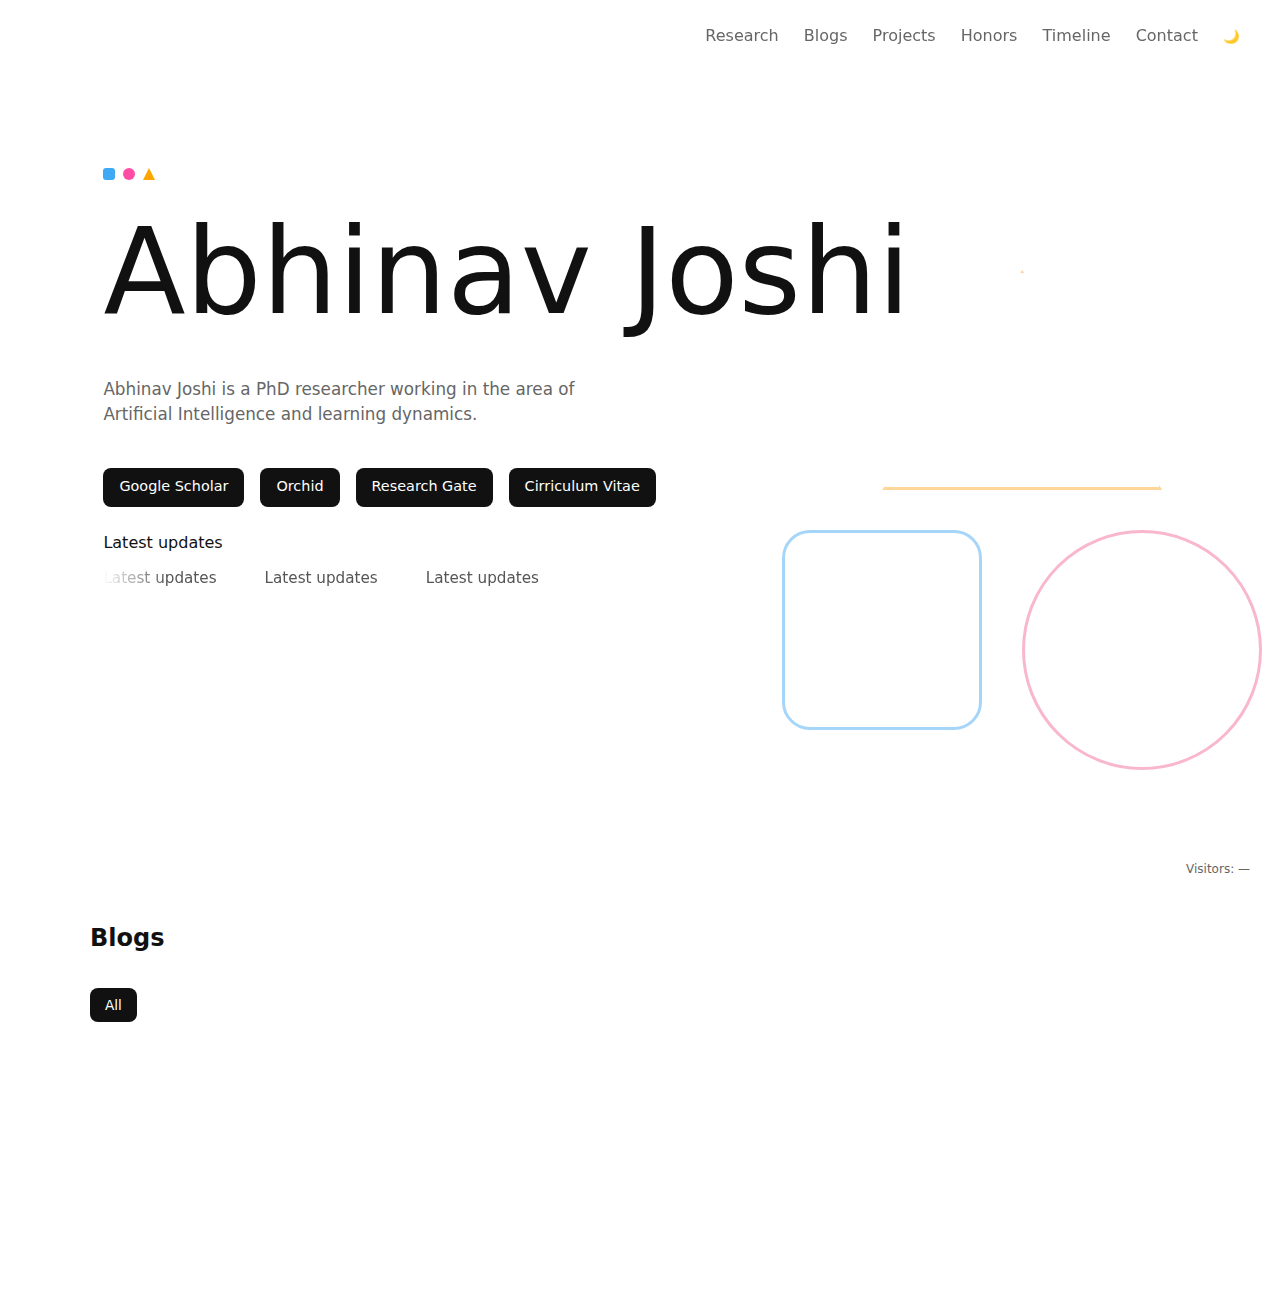
<file: index.html>
<!DOCTYPE html>
<html lang="en">
<head>
  <meta charset="UTF-8" />
  <meta name="viewport" content="width=device-width, initial-scale=1.0"/>
  <meta name="description"
  content="Abhinav Joshi is a PhD researcher exploring Artificial Intelligence, Machine learning, and learning dynamics. Research, publications, and Education." />

  <title>Abhinav Joshi</title>
  <link rel="stylesheet" href="style.css" />

  <script type="application/ld+json">
  {
    "@context": "https://schema.org",
    "@type": "Person",
    "name": "Abhinav Joshi",
    "url": "https://abhinavjosh1.github.io",
    "jobTitle": "PhD Researcher",
    "affiliation": {
      "@type": "Organization",
      "name": "SVNIT Surat"
    },
    "sameAs": [
      "https://scholar.google.com/…",
      "https://github.com/abhinavjosh1"
    ]
  }
  </script>

</head>
<body>

  <header class="nav">
    <nav>
    <a href="#" data-section="research">Research</a>
    <a href="#" data-section="blogs">Blogs</a>
    <a href="#" data-section="projects">Projects</a>
    <a href="#honors" data-section="honors">Honors</a>
    <a href="#" data-section="Education">Timeline</a>
    <a href="contact.html" data-section="contact">Contact</a>
    <button id="themeToggle" aria-label="Toggle theme">🌙</button>
    </nav>

  </header>

  <main>
    <noscript>
      <p>
        Abhinav Joshi is a PhD researcher working in the areas of artificial intelligence, machine learning, and learning dynamics. 
        His research interests include understanding learning behavior in intelligent systems and developing robust, data-efficient models.
      </p>
    </noscript>

    <!-- HERO -->
    <section class="hero">

      <div class="hero-left">
        <div class="mark">
          <span class="dot square"></span>
          <span class="dot circle"></span>
          <span class="dot triangle"></span>
        </div>

        <h1>Abhinav Joshi</h1>

        <p class="subtitle">
          Abhinav Joshi is a PhD researcher working in the area of Artificial Intelligence and learning dynamics. 
        </p>

        <div class="hero-links">
          <div class="hero-actions">
          <a class="primary" href="#">Google Scholar</a>
          <a class="primary" href="#">Orchid</a>
          <a class="primary" href="#">Research Gate</a>
          <a class="primary" href="#">Cirriculum Vitae</a>
        </div>
        
        <div class="news-label">Latest updates</div>
        <div class="news-ticker">
          <div class="ticker-row">
            <a class="ticker-item" href="https://example.com/" target="_blank">
              Latest updates
            </a>
            <a class="ticker-item" href="https://example.com" target="_blank">
              Latest updates
            </a>
            <a class="ticker-item" href="https://example.com" target="_blank">
              Latest updates
            </a>
          </div>

          <div class="ticker-row reverse">
          </div>
        </div>


      </div>

      <div class="hero-right">
        <div class="shape triangle"></div>
        <div class="shape square"></div>
        <div class="shape circle"></div>
      </div>

    </section>
    

    <!-- Blogs -->
    <section id="blogs" class="section content-section">
      <h2 class="section-title">Blogs</h2>

      <div id="blog-filters" class="blog-filters"></div>
      <div id="blogs-container"></div>
    </section>



    <!-- RESEARCH -->
    <section id="research" class="section content-section">
      <h2 class="section-title">Research</h2>

      <p class="research-summary">
        Research interest : Machine Learning
      </p>

      <div class="research-meta-row">
        <span>H-Index</span>
        <span>Citations</span>
        <span>Papers</span>
      </div>

      <!-- Injected via JS -->
      <div id="research-container"></div>
    </section>


    
    <!-- PROJECTS -->
     <!-- TO BE ADDED LATER -->
    <section id="projects" class="section content-section">
      <h2 class="section-title">Projects</h2>

      <div id="projects-container"></div>
    </section> 
   

    <!-- HONORS -->
    <section id="honors" class="section content-section">
      <h2 class="section-title">Honors &amp; Awards</h2>

      <div id="honors-container"></div>
    </section>


    <!-- TIMELINE -->
    <section id="Education" class="section content-section">
      <h2 class="section-title">Academic & Professional</h2>
      <div id="education-container" class="projects-container"></div>
    </section>



    <!-- CONTACT -->
    <section id="contact" class="section content-section">
      <h2 class="section-title">Contact</h2>

      <div class="contact-layout single">
        <!-- Contact info injected via JS -->
        <div id="contact-container"></div>

        <!-- Location block -->
        <div class="contact-location">
          <div class="location-title">Location</div>
          <div class="location-text">
            Sardar Vallabhbhai National Institute of Technology<br>
            Surat, Gujarat, India
          </div>
          <a
            href="https://www.google.com/maps?q=SVNIT+Surat"
            target="_blank"
            class="location-link">
            View on Google Maps →
          </a>
        </div>
      </div>
    </section>




  </main>

  <div id="visitor-counter">
  Visitors: <span id="visit-count">—</span>
  </div>

  <script src="js/marked.min.js"></script>
  <script src="js/script.js"></script>
  <script src="js/research.js"></script>
  <script src="js/blogs.js"></script>
  <script src="js/projects.js"></script>
  <script src="js/honors.js"></script>
  <script src="js/timeline.js"></script>
  <script src="js/contact.js"></script>

  <script>
    const theme = localStorage.getItem("theme");
    if (theme === "dark") {
      document.body.classList.add("dark");
    }
  </script>

</body>
</html>
</file>
<file: style.css>
:root {
  --bg: #ffffff;
  --text: #111111;
  --muted: #666;
  --card: #f6f6f6;
}

body.dark {
  --bg: #0e0e0e;
  --text: #ffffff;
  --muted: #888;
  --card: #1a1a1a;
}

* {
  margin: 0;
  padding: 0;
  box-sizing: border-box;
}

body {
  font-family: system-ui, -apple-system, sans-serif;
  background: var(--bg);
  color: var(--text);
  line-height: 1.5;
}


/* NAV */

a,
a:visited,
a:hover,
a:active,
a:focus {
  text-decoration: none !important;
}


.nav {
  position: fixed;
  top: 0;
  right: 0;
  padding: 24px 40px;
  z-index: 10;
}

nav a {
  margin-right: 20px;
  text-decoration: none;
  color: var(--muted);
}

nav button {
  background: none;
  border: none;
  color: var(--muted);
  cursor: pointer;
}


/* MAIN LAYOUT */

main {
  padding: 120px 1px 199px;
  max-width: 1400px;
}



/* HERO */

.hero {
  min-height: 80vh;
  /* display: grid; */
  grid-template-columns: minmax(320px, 520px) 1fr;
  align-items: center;
  gap: 6rem;
  padding: 3rem 8vw;
  position: relative;
}


.hero h1 {
  font-size: clamp(64px, 10vw, 120px);
  font-weight: 400;
  line-height: 0.95;
}

.subtitle {
  font-size: 1.05rem;
  margin-top: 32px;
  max-width: 480px;
  color: var(--muted);
  margin-bottom: 1.5rem;
}


.links {
  margin-top: 24px;
}

.links a {
  margin-right: 16px;
  text-decoration: none;
  color: var(--text);
}


.scroll {
  margin-top: 80px;
  letter-spacing: 2px;
  font-size: 12px;
  color: var(--muted);
}

.research-meta {
  margin-top: 10px;
  margin-bottom: 32px;
  font-size: 14px;
  color: var(--muted);
  letter-spacing: 0.2px;
}

.research-meta strong {
  color: var(--text);
  font-weight: 500;
}

.research-meta span {
  margin-right: 6px;
}


/* CONTENT SECTIONS (CRITICAL FIX) */

.content-section {
  display: none;
  max-width: 1100px;
  margin: 0 auto;
  padding: 80px 0 40px;
  animation: fade 0.3s ease;
}

.content-section.active {
  display: block;
}

/* identical start point for all tabs */
.section-title {
  margin: 0 0 32px 0;
}

/* CARDS */


.card {
  background: var(--card);
  padding: 24px;
  border-radius: 12px;
  display: flex;
  justify-content: space-between;
  margin-bottom: 24px;
}

.card h3 {
  margin-bottom: 6px;
}

.card span {
  color: var(--muted);
  white-space: nowrap;
}

/* TIMELINE */


.timeline {
  position: relative;
  margin-top: 64px;
}

.timeline::before {
  content: '';
  position: absolute;
  left: 50%;
  top: 0;
  bottom: 0;
  width: 2px;
  background: var(--card);
}

.timeline-item {
  position: relative;
  width: 50%;
  padding: 20px 40px;
}

.timeline-item.left {
  left: 0;
  text-align: right;
}

.timeline-item.right {
  left: 50%;
}

.timeline-item .dot {
  position: absolute;
  top: 30px;
  right: -6px;
  width: 12px;
  height: 12px;
  background: var(--text);
  border-radius: 50%;
}

.timeline-item.right .dot {
  left: -6px;
}

.timeline-item .content {
  background: var(--card);
  padding: 20px;
  border-radius: 12px;
}

small {
  color: var(--muted);
}


.blog-divider {
  position: relative;
  margin: 56px 0 32px;
  height: 1px;
  background: var(--card);

  opacity: 0;
  transform: translateY(6px);
  transition: opacity 0.35s ease, transform 0.35s ease;
}

/* divider label */
.blog-divider span {
  position: absolute;
  top: -10px;
  left: 0;
  padding-right: 12px;
  background: var(--bg);
  font-size: 12px;
  letter-spacing: 1.5px;
  text-transform: uppercase;
  color: var(--muted);
}

/* animate divider when its section is active */
.content-section.active .blog-divider {
  opacity: 1;
  transform: translateY(0);
  transition-delay: 0.12s;
}

/* ANIMATION */


@keyframes fade {
  from {
    opacity: 0;
    transform: translateY(6px);
  }
  to {
    opacity: 1;
    transform: translateY(0);
  }
}

/* RESPONSIVE */


@media (max-width: 1024px) {
  main {
    padding: 120px 48px;
  }
}

@media (max-width: 768px) {
  main {
    padding: 100px 24px;
  }

  .nav {
    padding: 16px 20px;
  }

  nav a {
    margin-right: 12px;
    font-size: 14px;
  }

  nav button {
    font-size: 14px;
  }

  .hero h1 {
    font-size: clamp(48px, 14vw, 72px);
  }


  .timeline::before {
    left: 8px;
  }

  .timeline-item {
    width: 100%;
    left: 0 !important;
    padding: 20px 0 20px 32px;
    text-align: left;
  }

  .timeline-item .dot {
    left: 2px;
    right: auto;
  }
}

@media (max-width: 640px) {
  .card {
    flex-direction: column;
    gap: 12px;
  }

  .card span {
    font-size: 12px;
  }
}

#visitor-counter {
  position: fixed;
  bottom: 16px;
  right: 20px;
  font-size: 12px;
  color: var(--muted);
  background: var(--bg);
  padding: 6px 10px;
  border-radius: 8px;
  z-index: 20;
  user-select: none;
}


/* blog post */
/* Markdown blog content */
#content {
  max-width: 800px;
  margin: 0 auto;
  font-size: 1rem;
  line-height: 1.7;
}

#content h1,
#content h2,
#content h3 {
  margin-top: 2rem;
  margin-bottom: 1rem;
}

#content p {
  margin-bottom: 1rem;
}

#content ul,
#content ol {
  padding-left: 1.5rem;
  margin-bottom: 1rem;
}

#content pre {
  background: #f5f5f5;
  padding: 1rem;
  overflow-x: auto;
  border-radius: 6px;
}

#content code {
  background: #eee;
  padding: 0.2rem 0.4rem;
  border-radius: 4px;
  font-size: 0.9em;
}

.blog-page {
  max-width: 900px;
  margin: 120px auto;
  padding: 0 24px;
}
.back-link {
  display: inline-block;
  margin-bottom: 24px;
  color: #666;
  text-decoration: none;
  font-size: 0.9rem;
}

.back-link:hover {
  color: #000;
}
.dark body { /* optional */ }
.dark { background: #000; }



.hero-left {
  display: flex;
  flex-direction: column;
  gap: 16px;
}


.hero-right {
  position: absolute;
  right: 6vw;
  top: 50%;
  transform: translateY(-50%);

  width: 460px;
  height: 420px;

  display: grid;
  grid-template-columns: 1fr 1fr;
  grid-template-rows: auto 1fr;
  gap: 40px;

  pointer-events: none;
}



.hero-right {
  position: absolute;
  right: 6vw;
  top: 50%;
  transform: translateY(-50%);
  width: 420px;
  height: 420px;
  pointer-events: none;
}



.mark {
  display: flex;
  gap: 8px;
  margin-bottom: 1.2rem;
}

.dot {
  width: 12px;
  height: 12px;
}

.dot.square {
  background: #3fa9f5;
  border-radius: 3px;
}

.dot.circle {
  background: #ff4da6;
  border-radius: 50%;
}

.dot.triangle {
  width: 0;
  height: 0;
  border-left: 6px solid transparent;
  border-right: 6px solid transparent;
  border-bottom: 12px solid #ffa500;
}

.shape {
  position: relative; 
  border: 3px solid;
  opacity: 0.8;
}


.shape.triangle {
  grid-column: 1 / span 2;
  justify-self: center;

  width: 280px;
  height: 220px;

  border: 3px solid #ffcc80;
  border-radius: 0; 
  clip-path: polygon(
    50% 0%,
    100% 100%,
    0% 100%
  );
}



.shape.circle {
  grid-column: 2;
  justify-self: start;

  width: 240px;
  height: 240px;
  border-color: #f8a5c2;
  border-radius: 50%;
}



.shape.square {
  grid-column: 1;
  justify-self: end;

  width: 200px;
  height: 200px;
  border-color: #90caf9;
  border-radius: 28px;
}


body.dark .shape {
  opacity: 0.35;
}
.hero-actions {
  display: flex;
  gap: 1rem;
}

.hero-actions a {
  padding: 0.55rem 1rem;
  border-radius: 8px;
  font-size: 0.9rem;
  text-decoration: none;
}

.hero-actions .primary {
  background: var(--text);
  color: var(--bg);
}

.hero-actions .secondary {
  border: 1px solid var(--muted);
  color: var(--text);
}

body.dark .hero-actions .primary {
  background: #fff;
  color: #000;
}

@media (max-width: 900px) {
  .hero {
    grid-template-columns: 1fr;
    gap: 4rem;
  }

  .hero-right {
    display: none;
  }
}
.news-ticker {
  margin-top: 12px; 
  overflow: hidden;
  max-width: 640px; 
}
.ticker-row {
  display: flex;
  gap: 48px;
  white-space: nowrap;
  animation: ticker-left 22s linear infinite;
  font-size: 0.95rem;
  color: #9aa0a6;
  margin-bottom: 10px;
}

.ticker-row span {
  flex-shrink: 0;
}
.ticker-row.reverse {
  animation: ticker-right 26s linear infinite;
  opacity: 0.9;
}
@keyframes ticker-left {
  from {
    transform: translateX(100%);
  }
  to {
    transform: translateX(-100%);
  }
}

@keyframes ticker-right {
  from {
    transform: translateX(-100%);
  }
  to {
    transform: translateX(100%);
  }
}
body.dark .ticker-row {
  color: #9aa0a6;
}

body:not(.dark) .ticker-row {
  color: #555;
}
.news-ticker:hover .ticker-row {
  animation-play-state: paused;
}
.news-ticker {
  mask-image: linear-gradient(
    to right,
    transparent,
    black 10%,
    black 90%,
    transparent
  );
}
.ticker-item {
  text-decoration: none;
  color: inherit;
  flex-shrink: 0;
  cursor: pointer;
}
.ticker-item:hover {
  text-decoration: underline;
  opacity: 1;
}

.news-ticker:hover .ticker-row {
  animation-play-state: paused;
}
body.dark .ticker-item {
  color: #9aa0a6;
}

body:not(.dark) .ticker-item {
  color: #555;
}
.news-label {
  margin-top: 24px;   
}
.blog-filters {
  display: flex;
  gap: 12px;
  margin-bottom: 32px;
  flex-wrap: wrap;
}

.blog-filter {
  padding: 6px 14px;
  border-radius: 8px;
  font-size: 0.85rem;
  cursor: pointer;
  background: var(--card);
  color: var(--muted);
  border: 1px solid transparent;
  transition: all 0.2s ease;
}

.blog-filter.active {
  background: var(--text);
  color: var(--bg);
}

.blog-filter:hover {
  border-color: var(--muted);
}
.card,
.card:visited,
.card:hover,
.card:active {
  color: var(--text);
  text-decoration: none;
}
.research-meta-row {
  display: flex;
  gap: 32px;
  margin: 24px 0 40px;
  font-size: 0.75rem;
  letter-spacing: 1.8px;
  text-transform: uppercase;
  color: var(--muted);
}
.research-meta-row {
  font-weight: 500;
}

@media (max-width: 640px) {
  .research-meta-row {
    gap: 20px;
    letter-spacing: 1.2px;
  }
}
/* CONTACT SECTION */

.contact-intro {
  max-width: 560px;
  margin-bottom: 40px;
  color: var(--muted);
  line-height: 1.6;
}

.contact-grid {
  display: flex;
  flex-direction: column;
  gap: 20px;
  max-width: 640px;
}

.contact-item {
  display: grid;
  grid-template-columns: 140px 1fr;
  gap: 16px;
  font-size: 0.95rem;
}

.contact-item .label {
  font-size: 0.7rem;
  letter-spacing: 1.6px;
  text-transform: uppercase;
  color: var(--muted);
}

.contact-item a {
  color: var(--text);
  text-decoration: none;
}

.contact-item a:hover {
  text-decoration: underline;
}

.contact-layout {
  display: grid;
  grid-template-columns: 1fr 1fr;
  gap: 60px;
  align-items: start;
}

/* Single-column contact layout */
.contact-layout.single {
  grid-template-columns: 1fr;
  max-width: 720px;
}

.contact-location {
  /* margin-top: 32px; */
  /* padding-top: 20px; */
  border-top: 1px solid var(--border);
}

.location-title {
  font-size: 0.7rem;
  letter-spacing: 2px;
  color: var(--muted);
  margin-bottom: 8px;
}

.location-text {
  font-size: 0.95rem;
  line-height: 1.6;
  margin-bottom: 6px;
}

.location-link {
  font-size: 0.9rem;
  color: var(--text);
  text-decoration: none;
  border-bottom: 1px solid transparent;
}

.location-link:hover {
  border-bottom: 1px solid var(--text);
}

@media (max-width: 900px) {
  .contact-layout {
    grid-template-columns: 1fr;
  }
}

.project-card {
  display: grid;
  grid-template-columns: 1.2fr 1fr;
  gap: 40px;
  padding: 36px;
  border-radius: 20px;
  background: var(--card);
  margin-bottom: 48px;
}

.project-text h3 {
  font-size: 1.4rem;
  margin-bottom: 8px;
}

.project-subtitle {
  color: var(--muted);
  margin-bottom: 18px;
  line-height: 1.5;
}

.project-text ul {
  padding-left: 18px;
  margin-bottom: 20px;
}

.project-text li {
  margin-bottom: 8px;
  line-height: 1.6;
}

.project-links {
  display: flex;
  gap: 14px;
}

.project-links a {
  padding: 6px 14px;
  font-size: 0.85rem;
  border-radius: 999px;
  text-decoration: none;
  background: var(--text);
  color: var(--bg);
}

.project-image img {
  width: 100%;
  border-radius: 14px;
  object-fit: cover;
}

/* Mobile */
@media (max-width: 900px) {
  .project-card {
    grid-template-columns: 1fr;
  }
}

.honors-grid {
  display: grid;
  grid-template-columns: repeat(3, 1fr);
  gap: 32px;
}

.honor-card {
  background: var(--card);
  border-radius: 20px;
  padding: 28px;
  display: flex;
  gap: 16px;
  align-items: flex-start;
}

.honor-icon {
  font-size: 1.4rem;
  line-height: 1;
  color: var(--text);
  margin-top: 2px;
}

.honor-text h3 {
  font-size: 1.05rem;
  margin-bottom: 6px;
}

.honor-text p {
  font-size: 0.9rem;
  color: var(--muted);
  line-height: 1.5;
}

/* Responsive */
@media (max-width: 900px) {
  .honors-grid {
    grid-template-columns: 1fr;
  }
}


.project-meta {
  font-size: 0.85rem;
  color: var(--muted-text);
  display: block;
  margin-bottom: 0.5rem;
}
</file>
